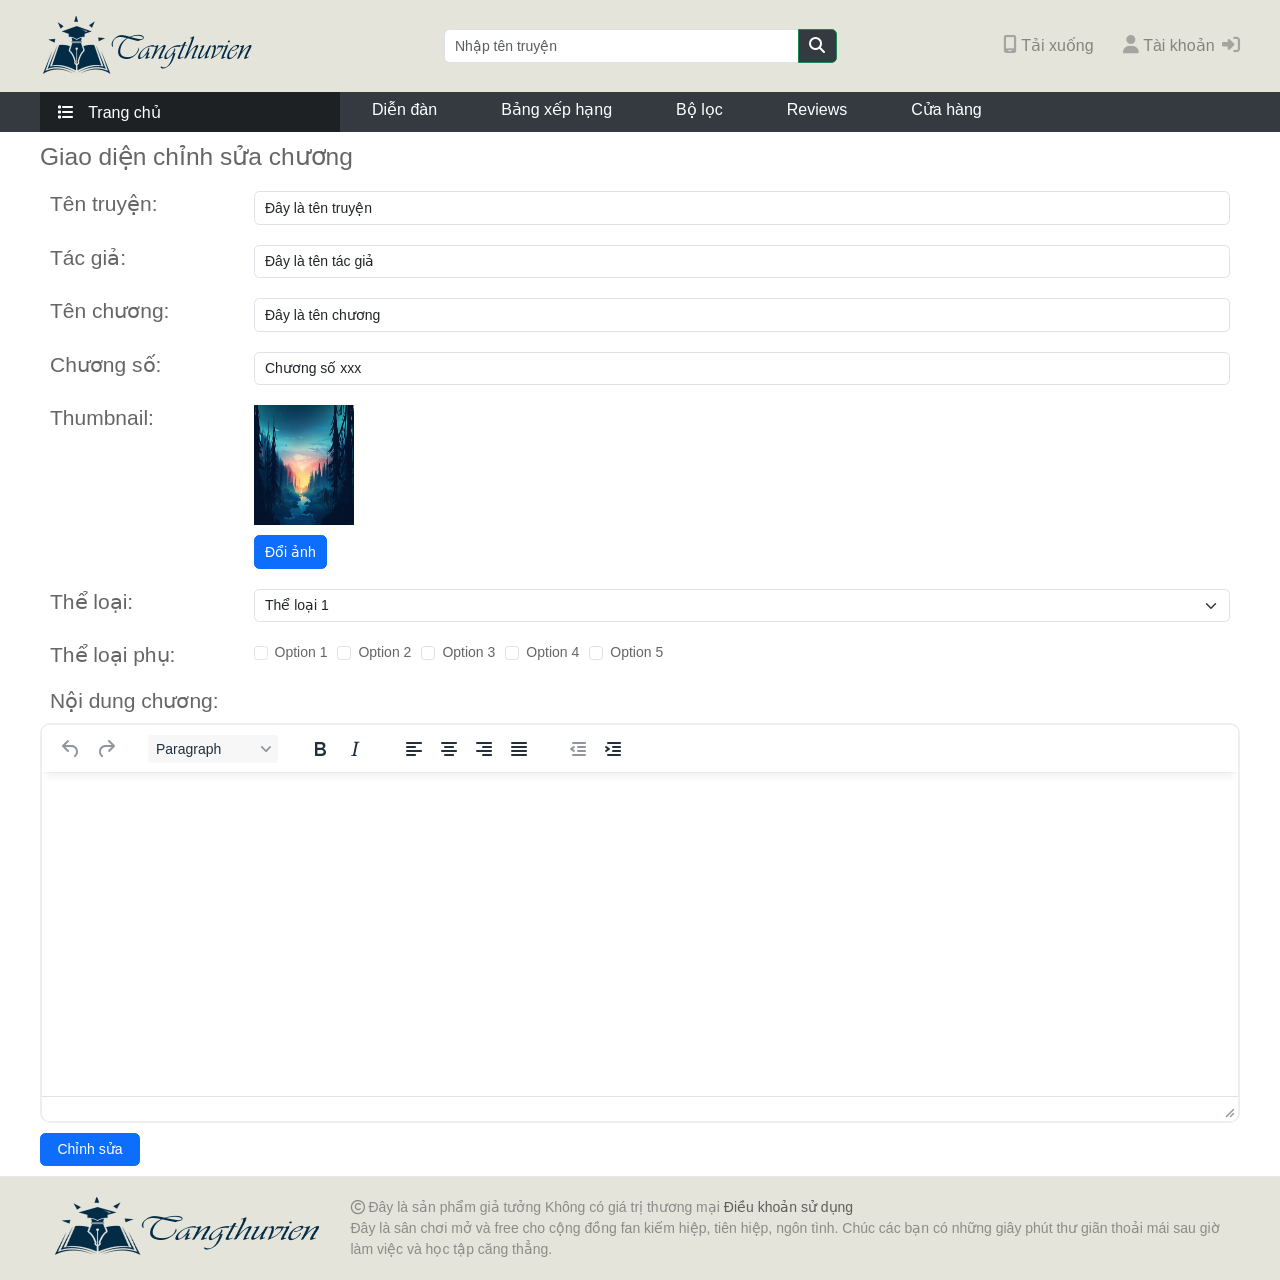
<file: html/editchuong.html>
<!DOCTYPE html>
<html lang="en">
    <head>
        <title>Test</title>
        <meta charset="utf-8">
        <meta name="viewport" content="width=device-width, initial-scale=1">
        <link href="https://cdn.jsdelivr.net/npm/bootstrap@5.2.3/dist/css/bootstrap.min.css" rel="stylesheet">
        <script src="https://cdn.jsdelivr.net/npm/bootstrap@5.2.3/dist/js/bootstrap.bundle.min.js"></script>
        <link rel="stylesheet" href="/css/index.css">
        <link rel="stylesheet" href="https://cdnjs.cloudflare.com/ajax/libs/font-awesome/6.2.1/css/all.min.css">
        <link rel="stylesheet" href="/css/adminedit.css">
        <script type="text/javascript" src="/js/scrollbutton.js"></script>
        <script src="https://ajax.googleapis.com/ajax/libs/jquery/1.12.4/jquery.min.js"></script>
        <!-- <script type="text/javascript" src="/js/testajax.js"></script> -->
        <!-- <script src="https://cdn.tiny.cloud/1/70mtemgl7jp1hcmo3bika4x20zvv3ulinvq90cb91veacu42/tinymce/6/tinymce.min.js" referrerpolicy="origin"></script> -->
        <script type="text/javascript" src="../tinymce/js/tinymce/tinymce.min.js"></script>
        <script type="text/javascript" src="/js/importdata.js"></script>
        <script type="text/javascript" src="/js/tinymcescript.js"></script>
        <!-- <script type="text/javascript" src="/js/editorbtn.js"></script> -->
    </head>
    
    <body>
        <button onclick="topFunction()" class="myBtn" title="Go to top"><i class="fa-solid fa-arrow-up"></i></button>
        <header>
            <div class="header__main">
                <div class="header__box--center row">
                    <div class="col logo">
                        <a href="/index.html" data-eid="qd_A11">
                        </a>
                    </div>

                    <div class="col search input-group">
                        <!-- <form id="form1" action="#" method="get">
                            <p>
                                <input class="search__searchbox" name="kw" type="text" data-type="search" placeholder="Nhập tên truyện" autocomplete="off">
                            </p>
                            <label class="search__btn" for="search__submit">
                                <em class="search__btn--icon">
                                    <i class="fa-solid fa-magnifying-glass search__btn--icons"></i>
                                </em>
                            </label>
                        </form> -->
                        <input type="text" class="form-control shadow-none" placeholder="Nhập tên truyện">
                        <button class="btn btn-success btn--search-color" type="submit" title="searchButton">
                            <i class="fa-solid fa-magnifying-glass search__btn--icons"></i>
                        </button>
                    </div>

                    <div class="col login">
                        <a href="#" data-bs-toggle="modal" data-bs-target="#taixuong">
                            <i class="fa-solid fa-mobile-screen"></i>
                            Tải xuống
                        </a>
                        <a href="#" data-bs-toggle="modal" data-bs-target="#dangnhap">
                            <i class="fa-solid fa-user"></i>
                            Tài khoản  
                            <i class="fa-solid fa-right-to-bracket"></i>          
                        </a>
                    </div>

                    <div class="modal fade" id="taixuong">
                        <div class="modal-dialog">
                            <div class="modal-content">
                                <!-- Modal Header -->
                                <div class="modal-header">
                                    <h4 class="modal-title">Tải xuống</h4>
                                    <button type="button" class="btn-close" data-bs-dismiss="modal"></button>
                                </div>
                                <!-- Modal body -->
                                <div class="modal-body">                                   
                                    PHẦN MỀM ĐANG TRONG QUÁ TRÌNH HOÀN THIỆN
                                    <br>
                                    MỜI BẠN QUAY LẠI SAU!
                                </div>
                                    <!-- Modal footer -->
                                <div class="modal-footer">
                                    <button type="button" class="btn btn-danger" data-bs-dismiss="modal">Đóng</button>
                                </div>
                            </div>
                        </div>
                    </div>

                    <div class="modal fade" id="dangnhap">
                        <div class="modal-dialog">
                            <div class="modal-content">
                                <!-- Modal Header -->
                                <div class="modal-header">
                                    <h4 class="modal-title">Đăng nhập</h4>
                                    <button type="button" class="btn-close" data-bs-dismiss="modal"></button>
                                </div>
                                <!-- Modal body -->
                                <form class="needs-validation" action="/action_page.php">
                                    <div class="modal-body">                                   
                                            <div class="form-floating mb-3 mt-3">
                                                <input type="text" class="form-control" id="tendangnhap1" placeholder="Tên đăng nhập" name="tdn" required>
                                                <label for="tdn"><i class="fa-solid fa-user modal--icon"></i>Tên đăng nhập</label>
                                            </div>
                                            
                                            <div class="form-floating mt-3 mb-3">
                                                <input type="password" class="form-control" id="matkhau1" placeholder="Mật khẩu" name="mk" required>
                                                <label for="mk"><i class="fa-solid fa-key modal--icon"></i>Mật khẩu</label>
                                            </div>
                                    </div>
                                    <!-- Modal footer -->
                                    <div class="modal-footer">
                                        <button type="submit" class="btn btn-success">Đăng nhập</button>
                                        <button type="button" class="btn btn-warning" data-bs-toggle="modal" data-bs-target="#dangky">Đăng ký</button>
                                        <button type="button" class="btn btn-danger" data-bs-dismiss="modal">Đóng</button>
                                    </div>
                                </form>
                                
                            </div>
                        </div>
                    </div>

                    <div class="modal fade" id="dangky">
                        <div class="modal-dialog">
                            <div class="modal-content">
                                <!-- Modal Header -->
                                <div class="modal-header">
                                    <h4 class="modal-title">Đăng ký</h4>
                                    <button type="button" class="btn-close" data-bs-dismiss="modal"></button>
                                </div>
                                <!-- Modal body -->
                                <form class="needs-validation" action="/action_page.php">
                                    <div class="modal-body">
                                        <div class="form-floating mb-3 mt-3">
                                            <input type="text" class="form-control" id="tendangnhap2" placeholder="Tên đăng nhập" name="tdn" required>
                                            <label for="tdn"><i class="fa-solid fa-user modal--icon"></i>Tên đăng nhập</label>
                                        </div>
                                        <div class="form-floating mb-3 mt-3">
                                            <input type="email" class="form-control" id="email2" placeholder="Email" name="eml" required>
                                            <label for="eml"><i class="fa-solid fa-envelope modal--icon"></i></i>Email</label>
                                        </div>
                                        <div class="form-floating mt-3 mb-3">
                                            <input type="password" class="form-control" id="matkhau2" placeholder="Mật khẩu" name="mk" required>
                                            <label for="mk"><i class="fa-solid fa-key modal--icon"></i>Mật khẩu</label>
                                        </div>

                                        <div class="form-floating mt-3 mb-3">
                                            <input type="password" class="form-control" id="nlmatkhau2" placeholder="Nhập lại mật khẩu" name="rmk" required>
                                            <label for="rmk"><i class="fa-solid fa-key modal--icon"></i>Nhập lại mật khẩu</label>
                                        </div>

                                        <div class="form-check mt-3 mb-3">
                                            <input type="checkbox" class="form-check-input" id="check2" name="dksd" required>
                                            <label for="dksd" class="form-check-label">Đồng ý với điều khoản sử dụng</label>
                                        </div>
                                    </div>
                                    <!-- Modal footer -->
                                    <div class="modal-footer">
                                        <button type="submit" class="btn btn-success" data-bs-dismiss="modal">Đăng ký</button>
                                        <button type="button" class="btn btn-warning" data-bs-toggle="modal" data-bs-target="#dangnhap">Đăng nhập</button>
                                        <button type="button" class="btn btn-danger" data-bs-dismiss="modal">Đóng</button>
                                    </div>
                                </form>
                                
                            </div>
                        </div>
                    </div>

                </div>
 
                <div class="navbar navbar-expand-md">
                    <div class="navbar__main">
                        <ul class="nav navbar-nav">
                            <li class="nav-item--trangchu">
                                <span>
                                    <i class="fa-solid fa-list"></i>
                                    Trang chủ
                                </span>
                            </li>
                            <li class="nav-item navlist">
                                <a class="nav-link navlist--item" href="#">Diễn đàn</a>
                            </li>
                            <li class="nav-item navlist">
                                <a class="nav-link navlist--item" href="#">Bảng xếp hạng</a>
                            </li>
                            <li class="nav-item navlist">
                                <a class="nav-link navlist--item" href="#">Bộ lọc</a>
                            </li>
                            <li class="nav-item navlist">
                                <a class="nav-link navlist--item" href="#">Reviews</a>
                            </li>
                            <li class="nav-item navlist">
                                <a class="nav-link navlist--item" href="#">Cửa hàng</a>
                            </li>
                        </ul>

                    </div>
                </div>
            </div>
        </header>

        <div class="edit--main-body">
            <div class="row">
                <div class="col-md-12">
                    <h3 class="editor--header">Giao diện chỉnh sửa chương</h3>
                </div>
            </div>
            <div class="row">
                <div class="col-md-2">
                    <h4 class="editor--title">Tên truyện:</h4>
                </div>
                <div class="col-md-10">
                    <div class="editor--content input-group">
                        <input type="text" class="editbook--name form-control" value="Đây là tên truyện" />
                    </div>
                </div>
            </div>
            <div class="row">
                <div class="col-md-2">
                    <h4 class="editor--title">Tác giả:</h4>
                </div>
                <div class="col-md-10">
                    <div class="editor--content input-group">
                        <input type="text" class="editbook--name form-control" value="Đây là tên tác giả" />
                    </div>
                </div>
            </div>
            <div class="row">
                <div class="col-md-2">
                    <h4 class="editor--title">Tên chương:</h4>
                </div>
                <div class="col-md-10">
                    <div class="editor--content input-group">
                        <input type="text" class="editbook--name form-control" value="Đây là tên chương" />
                    </div>
                </div>
            </div>
            <div class="row">
                <div class="col-md-2">
                    <h4 class="editor--title">Chương số:</h4>
                </div>
                <div class="col-md-10">
                    <div class="editor--content input-group">
                        <input type="text" class="editbook--name form-control" value="Chương số xxx" />
                    </div>
                </div>
            </div>
            <div class="row">
                <div class="col-md-2">
                    <h4 class="editor--title">Thumbnail:</h4>
                </div>
                <div class="col-md-10">
                    <div class="editor--img-wrap">
                        <div class="editor--img-container">
                            <img src="/image/test.jpg">
                        </div>
                        <button class="btn btn-primary" onclick="importData()">Đổi ảnh</button>
                    </div>
                </div>
            </div>
            <!-- <div class="row">
                <div class="col-md-2">
                    <h4 class="editor--title">Chương số:</h4>
                </div>
                <div class="col-md-10">
                    <div class="editor--content editbook--chapter">1234</div>
                </div>
            </div>
            <div class="row">
                <div class="col-md-2">
                    <h4 class="editor--title">Tên chương:</h4>
                </div>
                <div class="col-md-10 editor-off">
                    <div class="editor--content editbook--chapter-title">
                        <div class="editbook--chapter-title-content">Đây là tên chương</div>
                        <button class="btn btn-primary" onclick="onClickSua(this)">Sửa</button>
                    </div>
                </div>
                <div class="col-md-10 d-none editor-on">
                    <textarea rows="1" cols="60" class="editbook--chapter-title-fix"></textarea>
                    <button class="btn btn-primary" onclick="onClickLuu(this,1)">Lưu</button>
                </div>
            </div> -->
            <div class="row">
                <div class="col-md-2">
                    <h4 class="editor--title">Thể loại:</h4>
                </div>
                <!-- <div class="col-md-10 editor-off">
                    <div class="editor--content editbook--catagory-title">
                        <div class="editbook--catagory-title-content">Tên thể loại</div>
                        <button class="btn btn-primary" onclick="onClickSua(this,1)">Sửa</button>
                    </div>
                </div>
                <div class="col-md-10 d-none">
                    <textarea rows="1" cols="60" class="editbook--catagory-title-fix"></textarea>
                    <button class="btn btn-primary" onclick="onClickLuu(this,2)">Lưu</button>
                </div> -->
                <div class="col-md-10">
                    <div class="editor--content">
                        <select class="form-select">
                            <option>Thể loại 1</option>
                            <option>Thể loại 2</option>
                            <option>Thể loại 3</option>
                            <option>Thể loại 4</option>
                            <option>Thể loại 5</option>
                        </select>
                    </div>
                </div>
            </div>

            <div class="row">
                <div class="col-md-2">
                    <h4 class="editor--title">Thể loại phụ:</h4>
                </div>
                <div class="col-md-10">
                    <div class="editor--content sub-catagory">
                        <div class="form-check">
                            <input class="form-check-input" type="checkbox">
                            <label class="form-check-label">Option 1</label>
                        </div>
                        <div class="form-check">
                            <input class="form-check-input" type="checkbox">
                            <label class="form-check-label">Option 2</label>
                        </div>
                        <div class="form-check">
                            <input class="form-check-input" type="checkbox">
                            <label class="form-check-label">Option 3</label>
                        </div>
                        <div class="form-check">
                            <input class="form-check-input" type="checkbox">
                            <label class="form-check-label">Option 4</label>
                        </div>
                        <div class="form-check">
                            <input class="form-check-input" type="checkbox">
                            <label class="form-check-label">Option 5</label>
                        </div>
                    </div>
                </div>
            </div>

            <div class="row">
                <div class="col-md-3">
                    <h4 class="editor--title">Nội dung chương:</h4>
                </div>
                <div class="col-12">
                    <div>
                        <textarea id="tiny"></textarea>
                    </div>
                </div>
            </div>

            <button class="btn btn-primary submit-btn" type="submit">Chỉnh sửa</button>
        </div>
        

        <footer>
            <div class="footer--container">
                <div class="row footer--inside-container">
                    <div class="col-md-3">
                        <img src="/image/Illustration4.png" height="60" width="100%" alt="logoweb">
                    </div>
                    <div class="col-md-9 footer--text">
                        <i class="fa-regular fa-copyright"></i>
                        Đây là sản phẩm giả tưởng
                        Không có giá trị thương mại
                        <a href="javascript:void(0)">Điều khoản sử dụng</a>
                        <br>
                        Đây là sân chơi mở và free cho cộng đồng fan kiếm hiệp, tiên hiệp, ngôn tình.
                        Chúc các bạn có những giây phút thư giãn thoải mái sau giờ làm việc và học tập căng thẳng.
                    </div>
                </div>
            </div>
        </footer>

    </body>

</html>
</file>
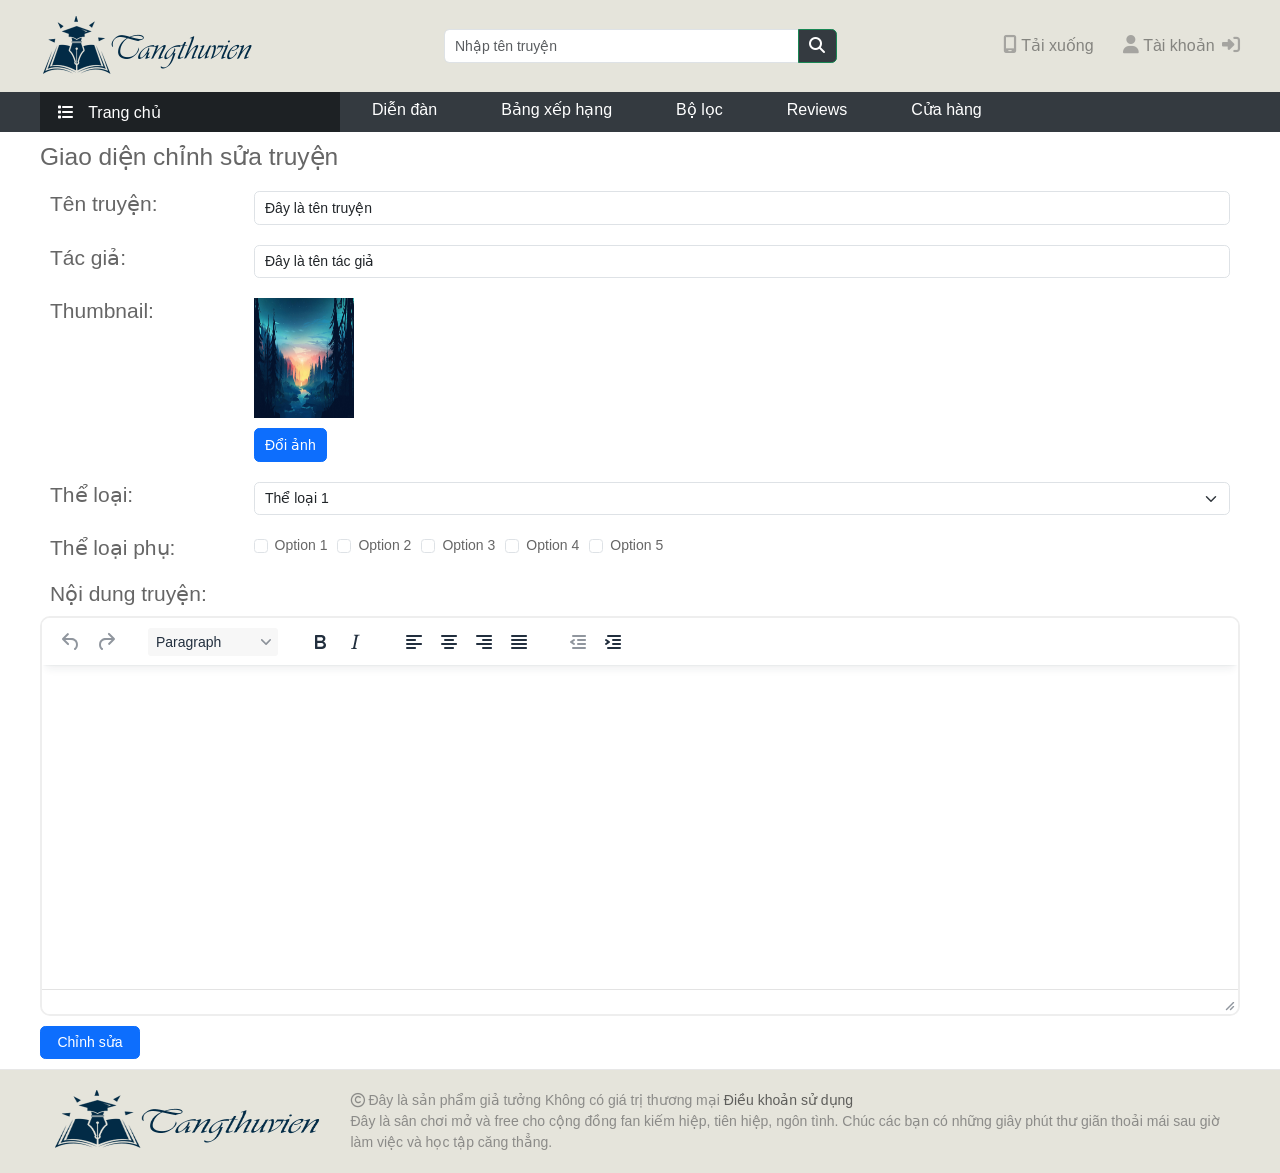
<file: html/edittruyen.html>
<!DOCTYPE html>
<html lang="en">
    <head>
        <title>Test</title>
        <meta charset="utf-8">
        <meta name="viewport" content="width=device-width, initial-scale=1">
        <link href="https://cdn.jsdelivr.net/npm/bootstrap@5.2.3/dist/css/bootstrap.min.css" rel="stylesheet">
        <script src="https://cdn.jsdelivr.net/npm/bootstrap@5.2.3/dist/js/bootstrap.bundle.min.js"></script>
        <link rel="stylesheet" href="/css/index.css">
        <link rel="stylesheet" href="https://cdnjs.cloudflare.com/ajax/libs/font-awesome/6.2.1/css/all.min.css">
        <link rel="stylesheet" href="/css/adminedit.css">
        <script type="text/javascript" src="/js/scrollbutton.js"></script>
        <script src="https://ajax.googleapis.com/ajax/libs/jquery/1.12.4/jquery.min.js"></script>
        <!-- <script type="text/javascript" src="/js/testajax.js"></script> -->
        <!-- <script src="https://cdn.tiny.cloud/1/70mtemgl7jp1hcmo3bika4x20zvv3ulinvq90cb91veacu42/tinymce/6/tinymce.min.js" referrerpolicy="origin"></script> -->
        <script type="text/javascript" src="../tinymce/js/tinymce/tinymce.min.js"></script>
        <script type="text/javascript" src="/js/importdata.js"></script>
        <script type="text/javascript" src="/js/tinymcescript.js"></script>
        <script type="text/javascript" src="/js/editorbtn.js"></script>
    </head>
    
    <body>
        <button onclick="topFunction()" class="myBtn" title="Go to top"><i class="fa-solid fa-arrow-up"></i></button>
        <header>
            <div class="header__main">
                <div class="header__box--center row">
                    <div class="col logo">
                        <a href="/index.html" data-eid="qd_A11">
                        </a>
                    </div>

                    <div class="col search input-group">
                        <!-- <form id="form1" action="#" method="get">
                            <p>
                                <input class="search__searchbox" name="kw" type="text" data-type="search" placeholder="Nhập tên truyện" autocomplete="off">
                            </p>
                            <label class="search__btn" for="search__submit">
                                <em class="search__btn--icon">
                                    <i class="fa-solid fa-magnifying-glass search__btn--icons"></i>
                                </em>
                            </label>
                        </form> -->
                        <input type="text" class="form-control shadow-none" placeholder="Nhập tên truyện">
                        <button class="btn btn-success btn--search-color" type="submit" title="searchButton">
                            <i class="fa-solid fa-magnifying-glass search__btn--icons"></i>
                        </button>
                    </div>

                    <div class="col login">
                        <a href="#" data-bs-toggle="modal" data-bs-target="#taixuong">
                            <i class="fa-solid fa-mobile-screen"></i>
                            Tải xuống
                        </a>
                        <a href="#" data-bs-toggle="modal" data-bs-target="#dangnhap">
                            <i class="fa-solid fa-user"></i>
                            Tài khoản  
                            <i class="fa-solid fa-right-to-bracket"></i>          
                        </a>
                    </div>

                    <div class="modal fade" id="taixuong">
                        <div class="modal-dialog">
                            <div class="modal-content">
                                <!-- Modal Header -->
                                <div class="modal-header">
                                    <h4 class="modal-title">Tải xuống</h4>
                                    <button type="button" class="btn-close" data-bs-dismiss="modal"></button>
                                </div>
                                <!-- Modal body -->
                                <div class="modal-body">                                   
                                    PHẦN MỀM ĐANG TRONG QUÁ TRÌNH HOÀN THIỆN
                                    <br>
                                    MỜI BẠN QUAY LẠI SAU!
                                </div>
                                    <!-- Modal footer -->
                                <div class="modal-footer">
                                    <button type="button" class="btn btn-danger" data-bs-dismiss="modal">Đóng</button>
                                </div>
                            </div>
                        </div>
                    </div>

                    <div class="modal fade" id="dangnhap">
                        <div class="modal-dialog">
                            <div class="modal-content">
                                <!-- Modal Header -->
                                <div class="modal-header">
                                    <h4 class="modal-title">Đăng nhập</h4>
                                    <button type="button" class="btn-close" data-bs-dismiss="modal"></button>
                                </div>
                                <!-- Modal body -->
                                <form class="needs-validation" action="/action_page.php">
                                    <div class="modal-body">                                   
                                            <div class="form-floating mb-3 mt-3">
                                                <input type="text" class="form-control" id="tendangnhap1" placeholder="Tên đăng nhập" name="tdn" required>
                                                <label for="tdn"><i class="fa-solid fa-user modal--icon"></i>Tên đăng nhập</label>
                                            </div>
                                            
                                            <div class="form-floating mt-3 mb-3">
                                                <input type="password" class="form-control" id="matkhau1" placeholder="Mật khẩu" name="mk" required>
                                                <label for="mk"><i class="fa-solid fa-key modal--icon"></i>Mật khẩu</label>
                                            </div>
                                    </div>
                                    <!-- Modal footer -->
                                    <div class="modal-footer">
                                        <button type="submit" class="btn btn-success">Đăng nhập</button>
                                        <button type="button" class="btn btn-warning" data-bs-toggle="modal" data-bs-target="#dangky">Đăng ký</button>
                                        <button type="button" class="btn btn-danger" data-bs-dismiss="modal">Đóng</button>
                                    </div>
                                </form>
                                
                            </div>
                        </div>
                    </div>

                    <div class="modal fade" id="dangky">
                        <div class="modal-dialog">
                            <div class="modal-content">
                                <!-- Modal Header -->
                                <div class="modal-header">
                                    <h4 class="modal-title">Đăng ký</h4>
                                    <button type="button" class="btn-close" data-bs-dismiss="modal"></button>
                                </div>
                                <!-- Modal body -->
                                <form class="needs-validation" action="/action_page.php">
                                    <div class="modal-body">
                                        <div class="form-floating mb-3 mt-3">
                                            <input type="text" class="form-control" id="tendangnhap2" placeholder="Tên đăng nhập" name="tdn" required>
                                            <label for="tdn"><i class="fa-solid fa-user modal--icon"></i>Tên đăng nhập</label>
                                        </div>
                                        <div class="form-floating mb-3 mt-3">
                                            <input type="email" class="form-control" id="email2" placeholder="Email" name="eml" required>
                                            <label for="eml"><i class="fa-solid fa-envelope modal--icon"></i></i>Email</label>
                                        </div>
                                        <div class="form-floating mt-3 mb-3">
                                            <input type="password" class="form-control" id="matkhau2" placeholder="Mật khẩu" name="mk" required>
                                            <label for="mk"><i class="fa-solid fa-key modal--icon"></i>Mật khẩu</label>
                                        </div>

                                        <div class="form-floating mt-3 mb-3">
                                            <input type="password" class="form-control" id="nlmatkhau2" placeholder="Nhập lại mật khẩu" name="rmk" required>
                                            <label for="rmk"><i class="fa-solid fa-key modal--icon"></i>Nhập lại mật khẩu</label>
                                        </div>

                                        <div class="form-check mt-3 mb-3">
                                            <input type="checkbox" class="form-check-input" id="check2" name="dksd" required>
                                            <label for="dksd" class="form-check-label">Đồng ý với điều khoản sử dụng</label>
                                        </div>
                                    </div>
                                    <!-- Modal footer -->
                                    <div class="modal-footer">
                                        <button type="submit" class="btn btn-success" data-bs-dismiss="modal">Đăng ký</button>
                                        <button type="button" class="btn btn-warning" data-bs-toggle="modal" data-bs-target="#dangnhap">Đăng nhập</button>
                                        <button type="button" class="btn btn-danger" data-bs-dismiss="modal">Đóng</button>
                                    </div>
                                </form>
                                
                            </div>
                        </div>
                    </div>

                </div>
 
                <div class="navbar navbar-expand-md">
                    <div class="navbar__main">
                        <ul class="nav navbar-nav">
                            <li class="nav-item--trangchu">
                                <span>
                                    <i class="fa-solid fa-list"></i>
                                    Trang chủ
                                </span>
                            </li>
                            <li class="nav-item navlist">
                                <a class="nav-link navlist--item" href="#">Diễn đàn</a>
                            </li>
                            <li class="nav-item navlist">
                                <a class="nav-link navlist--item" href="#">Bảng xếp hạng</a>
                            </li>
                            <li class="nav-item navlist">
                                <a class="nav-link navlist--item" href="#">Bộ lọc</a>
                            </li>
                            <li class="nav-item navlist">
                                <a class="nav-link navlist--item" href="#">Reviews</a>
                            </li>
                            <li class="nav-item navlist">
                                <a class="nav-link navlist--item" href="#">Cửa hàng</a>
                            </li>
                        </ul>

                    </div>
                </div>
            </div>
        </header>

        <div class="edit--main-body">
            <div class="row">
                <div class="col-md-12">
                    <h3 class="editor--header">Giao diện chỉnh sửa truyện</h3>
                </div>
            </div>
            <div class="row">
                <div class="col-md-2">
                    <h4 class="editor--title">Tên truyện:</h4>
                </div>
                <div class="col-md-10">
                    <div class="editor--content input-group">
                        <input type="text" class="editbook--name form-control" value="Đây là tên truyện" />
                    </div>
                </div>
            </div>
            <div class="row">
                <div class="col-md-2">
                    <h4 class="editor--title">Tác giả:</h4>
                </div>
                <div class="col-md-10">
                    <div class="editor--content input-group">
                        <input type="text" class="editbook--name form-control" value="Đây là tên tác giả" />
                    </div>
                </div>
            </div>
            <div class="row">
                <div class="col-md-2">
                    <h4 class="editor--title">Thumbnail:</h4>
                </div>
                <div class="col-md-10">
                    <div class="editor--img-wrap">
                        <div class="editor--img-container">
                            <img src="/image/test.jpg">
                        </div>
                        <button class="btn btn-primary" onclick="importData()">Đổi ảnh</button>
                    </div>
                </div>
            </div>
            <!-- <div class="row">
                <div class="col-md-2">
                    <h4 class="editor--title">Chương số:</h4>
                </div>
                <div class="col-md-10">
                    <div class="editor--content editbook--chapter">1234</div>
                </div>
            </div>
            <div class="row">
                <div class="col-md-2">
                    <h4 class="editor--title">Tên chương:</h4>
                </div>
                <div class="col-md-10 editor-off">
                    <div class="editor--content editbook--chapter-title">
                        <div class="editbook--chapter-title-content">Đây là tên chương</div>
                        <button class="btn btn-primary" onclick="onClickSua(this)">Sửa</button>
                    </div>
                </div>
                <div class="col-md-10 d-none editor-on">
                    <textarea rows="1" cols="60" class="editbook--chapter-title-fix"></textarea>
                    <button class="btn btn-primary" onclick="onClickLuu(this,1)">Lưu</button>
                </div>
            </div> -->
            <div class="row">
                <div class="col-md-2">
                    <h4 class="editor--title">Thể loại:</h4>
                </div>
                <!-- <div class="col-md-10 editor-off">
                    <div class="editor--content editbook--catagory-title">
                        <div class="editbook--catagory-title-content">Tên thể loại</div>
                        <button class="btn btn-primary" onclick="onClickSua(this,1)">Sửa</button>
                    </div>
                </div>
                <div class="col-md-10 d-none">
                    <textarea rows="1" cols="60" class="editbook--catagory-title-fix"></textarea>
                    <button class="btn btn-primary" onclick="onClickLuu(this,2)">Lưu</button>
                </div> -->
                <div class="col-md-10">
                    <div class="editor--content">
                        <select class="form-select">
                            <option>Thể loại 1</option>
                            <option>Thể loại 2</option>
                            <option>Thể loại 3</option>
                            <option>Thể loại 4</option>
                            <option>Thể loại 5</option>
                        </select>
                    </div>
                </div>
            </div>

            <div class="row">
                <div class="col-md-2">
                    <h4 class="editor--title">Thể loại phụ:</h4>
                </div>
                <div class="col-md-10">
                    <div class="editor--content sub-catagory">
                        <div class="form-check">
                            <input class="form-check-input" type="checkbox">
                            <label class="form-check-label">Option 1</label>
                        </div>
                        <div class="form-check">
                            <input class="form-check-input" type="checkbox">
                            <label class="form-check-label">Option 2</label>
                        </div>
                        <div class="form-check">
                            <input class="form-check-input" type="checkbox">
                            <label class="form-check-label">Option 3</label>
                        </div>
                        <div class="form-check">
                            <input class="form-check-input" type="checkbox">
                            <label class="form-check-label">Option 4</label>
                        </div>
                        <div class="form-check">
                            <input class="form-check-input" type="checkbox">
                            <label class="form-check-label">Option 5</label>
                        </div>
                    </div>
                </div>
            </div>

            <div class="row">
                <div class="col-md-2">
                    <h4 class="editor--title">Nội dung truyện:</h4>
                </div>
                <div class="col-12">
                    <div>
                        <textarea id="tiny"></textarea>
                    </div>
                </div>
            </div>

            <button class="btn btn-primary submit-btn" type="submit">Chỉnh sửa</button>
        </div>
        

        <footer>
            <div class="footer--container">
                <div class="row footer--inside-container">
                    <div class="col-md-3">
                        <img src="/image/Illustration4.png" height="60" width="100%" alt="logoweb">
                    </div>
                    <div class="col-md-9 footer--text">
                        <i class="fa-regular fa-copyright"></i>
                        Đây là sản phẩm giả tưởng
                        Không có giá trị thương mại
                        <a href="javascript:void(0)">Điều khoản sử dụng</a>
                        <br>
                        Đây là sân chơi mở và free cho cộng đồng fan kiếm hiệp, tiên hiệp, ngôn tình.
                        Chúc các bạn có những giây phút thư giãn thoải mái sau giờ làm việc và học tập căng thẳng.
                    </div>
                </div>
            </div>
        </footer>

    </body>

</html>
</file>
<file: css/index.css>
* {
    font-family: -apple-system,BlinkMacSystemFont,Segoe UI,Roboto,Oxygen,Ubuntu,Cantarell,Fira Sans,Droid Sans,Helvetica Neue,sans-serif;
    color: #666;
    font-size: 14px;
    line-height: 1.5;
}

html, body {
    width: 100%;
    height: 100%;
    margin: 0;
    padding: 0;
    /* overflow-x: hidden; */
}

a {
    text-decoration: none;
    color: #262626;
}

/* @media screen and (max-width: 576px) {
    .header__box--center {
        width: 100%;
        margin-left: auto;
        margin-right: auto;
    }
    
    .logo {
        width: 100%;
        height: 100px;
        margin: 0;
    }

    .logo a {
        height: 100px;
    }
  } */

.header__box--center {
    width: 1200px;
    margin-left: auto;
    margin-right: auto;
}

.header__main {
    background: #e5e4db;
}

.logo {
    width: 220px;
    height: 60px;
    margin: 16px 0;
    padding: 0;
}

.logo a {
    width: 220px;
    height: 60px;
    display: block;
    background: url(/image/Illustration4.png) no-repeat;
    background-size: 100%;
}

.search {
    margin: auto;
    width: 360px;
}

/* .search p {
    float: left;
    margin: 0;
    overflow: hidden;
    width: 320px;
    height: 40px;
    border: 1px solid #bdbdbd;
    border-right: none;
}

.search__searchbox {
    font-size: 14px;
    width: 350px;
    height: 40px;
    border: 0;
    outline: 0;
    padding-left: 12px;
} */

/* .search__btn {
    float: left;
    width: 40px;
    height: 40px;
    text-align: center;
    background-color: #3e98a1;
    line-height: 1;
}

.search__btn:hover {
    background-color: red;
} */

/* .search__btn--icon {
    display: block;
} */

.search__btn--icons {
    font-size: 16px;
    color: #fff;
}

.btn--search-color {
    background-color: #343a40;
}

.btn--search-color:hover {
    background-color: #3e98a1;
}

.login {
    width: 170px;
    height: 40px;
    display: flex;
    justify-content: flex-end;
    padding: 0;
    margin: auto;
}

.login a {
    width: 120px;
    font-size: 16px;
    opacity: 0.5;
    margin-top: auto;
    margin-bottom: auto;
}

.login i {
    font-size: 18px;
    padding-left: 3px;
}

.login a:hover {
    color: black;
    opacity: 1;
}

.modal--icon {
    padding-right: 10px;
}

.navbar {
    background-color: #343a40;
    height: 40px;
    padding: 0;
}

.navbar__main {
    width: 1200px;
    margin-left: auto;
    margin-right: auto;
    background-color: #343a40;
}

ul li {
    list-style: none;
    padding: 0;
    margin: 0;
}

.nav-item--trangchu {
    width: 300px;
    cursor: pointer;
    background-color: #1d2124;
}

.nav-item--trangchu span, .fa-list {
    font-size: 16px;
    display: block;
    color: #fff;
    background-color: #1d2124;
    margin: 6px 0;
}

.nav-item--trangchu span {
    padding-left: 18px;
}

.fa-list {
    padding-right: 10px;
}

.navlist--item {
    padding: 6px 32px !important;
    color: white !important;
    font-size: 16px;
    font-weight: 500;
}

.navlist--item:hover {
    background-color: #1d2124;
    color: white;
    height: 100%;
}

/* .fa-mobile-screen {
    height: 40px;
    font-size: 16px;
    font-weight: 500;
    padding-right: 10px;
} */

/* phần chỉnh sửa cho Tải xuống 

*/

.index__one, .index__two, .index__three, .index__four, .index__five, .index__banner {
    width: 1200px;
    margin-right: auto;
    margin-left: auto;
}

.index__one {
    margin-top: 30px;
    margin-bottom: 30px;
}

.index__theloai--wrap {
    background-color: #343a40;
    border-radius: 5px;
}

.index__theloai {
    padding: 0;
}

.index__theloai--chitiet {
    margin: 0;
    padding: 5px;
}

.index__theloai--chitiet-cot {
    color: white;
}

.index__theloai--chitiet-cot:hover {
    background-color: #077c86;
    color: #fff;
    border-radius: 5px;
}

.index__theloai--chitiet-cot a {
    color: inherit;
    float: left;
    display: flex;
}

.index__theloai--chitiet-cot i {
    text-align: center;
    font-size: 16px;
    line-height: 40px;
    color: inherit;
}

.index__theloai--chitiet-cot p {
    color: inherit;
    margin: auto 0 auto 10px;
}

.index__theloai--chitiet-cot span {
    color: inherit;
}

.tentruyen {
    font-weight: 600;
}

.tatca {
    padding: 9px 0;
}

.soluongtruyen {
    font-size: 12px;
}

/* .index__slider {
    padding-top: 10px;
    padding-bottom: 10px;
} */

.carousel-inner {
    border-radius: 5px;
}

.carousel .carousel-item {
    height: 350px;
}

.carousel-item>img {
    min-height: 350px;
}

.index__tintuc {
    padding: 0;
}

.index__notice {
    background-color: #343a40;
    border-radius: 5px;
}

.index__notice h3 {
    text-align: center;
    font-size: 16px;
    color: #fff;
    margin: 0;
    padding: 5px 0;
}

.index__notice--list {
    list-style: none;
}

.odd {
    background-color: #f0f0f0;
}

.list-group a {
    padding-left: 5px;
}

.list-group a:hover {
    color: red;
}

.index__two, .index__three, .index__four, .index__five {
    margin: 30px auto;
}

.index__truyenmoi h4, .index__btv h4 {
    padding: 7px 0;
    margin: 0;
}

.index__truyenmoi li {
    padding-left: 0;
    padding-right: 0;
}

.index__truyenmoi--chuong {
    float: right;
    opacity: 0.5;
}

.list-group-horizontal a {
    padding: 0;
    font-size: 20px;
    font-weight: 600;
}

.total cite, .total i{
    color: red;
}

.total cite {
    font-size: 16px;
}

.index__ranklist {
    padding: 0 10px;
}

.index__ranklist--title a, .index__truyenmoi--title a, .index__truyenhoanthanh--title a {
    float: right;
    color: #666;
}

.index__ranklist--title a:hover, .index__truyenmoi--title a:hover, .index__truyenhoanthanh--title a:hover {
    color: red;
}

.index__ranklist--title a>i, .index__truyenmoi--title a>i, .index__truyenhoanthanh--title a>i {
    color: inherit;
}

.index__truyenmoito--chitiet, .index__truyenhoanthanh--chitiet {
    height: 100%;
}

.card-img-top {
    height: 210px;
    width: 100%;
}

.card-title a {
    font-size: 20px;
    font-weight: 600;
}

.index__truyenmoito--theloai, .index__truyenhoanthanh--theloai {
    font-size: 18px;
}

.index__truyenmoito--sochuong, .index__truyenhoanthanh--sochuong {
    font-size: 16px;
}

.index__truyenmoito--gioithieu, .index__truyenhoanthanh--gioithieu {
    font-size: 14px;
    display: -webkit-box;
    -webkit-box-orient: vertical;
    -webkit-line-clamp: 10;
    overflow: hidden;
}

.index__truyenmoito--list, .index__truyenhoanthanh--list {
    padding-bottom: 20px;
}

.index__truyenmoito--listitem, .index__truyenhoanthanh--listitem {
    display: flex;
}

.index__truyenmoito--cardbtn {
    background-color: #343a40;
    float: right;
    color: #fff;
}

.index__truyenmoito--cardbtn i {
    color: inherit;
}

.index__truyenmoito--cardbtn:hover, .index__truyenmoito--cardbtn i:hover {
    color: #fff;
}

.listitem--odd {
    padding-right: 30px;
}

.listitem--even {
    padding-left: 30px;
}

.book--info a {
    font-size: 18px;
    font-weight: 600;   
}

.book--info p {
    font-size: 14px;
    overflow: hidden;
    white-space: nowrap;
    text-overflow: ellipsis;
}

.book--info h3 {
    margin-top: -8px;
    margin-bottom: 0;
}

.book-state a {
    font: 16px;
    font-weight: lighter;
}

.describe {
    display: -webkit-box;
    -webkit-box-orient: vertical;
    -webkit-line-clamp: 3;
    overflow: hidden;
}

.catagory {
    display: flex;
    margin: 0;
}

.catagory p:first-child {
    padding-right: 5px;
}

.catagory-wrap {
    border: 1px solid black;
    border-radius: 10px;
}

.catagory-wrap a {
    font-size: 14px;
    padding: 5px;
}

.footer--container {
    background: #e5e4db;
    margin-top: 10px;
    padding: 20px 0;
    border-top: 1px solid #e7e7e7;
    color: #4e4e4e;
}

.footer--inside-container {
    width: 1200px;
    margin: 0 auto;
}

.footer--text {
    opacity: 0.7;
}

.banner-sm {
    height: 100px;
    width: 100%;
}

.book--imgcss {
    height: 120px;
    width: 80px;
    border-radius: 5px;
    margin-right: 10px;
}

.special {
    border: none;
    padding-left: 0;
    padding-right: 0;
}

/*css for go to top button*/

.myBtn {
    display: none; /* Hidden by default */
    position: fixed; /* Fixed/sticky position */
    bottom: 20px; /* Place the button at the bottom of the page */
    right: 30px; /* Place the button 30px from the right */
    z-index: 99; /* Make sure it does not overlap */
    border: none; /* Remove borders */
    outline: none; /* Remove outline */
    background-color: #343a40; /* Set a background color */
    color: white; /* Text color */
    cursor: pointer; /* Add a mouse pointer on hover */
    padding: 15px; /* Some padding */
    border-radius: 10px; /* Rounded corners */
    font-size: 18px; /* Increase font size */
}
  
.myBtn i {
    display: block;
    color: white;
    font-size: 20px;
}

.myBtn:hover {
    background-color: #bdbdbd; /* Add a dark-grey background on hover */
}
</file>
<file: css/adminedit.css>
.edit--main-body {
    width: 1200px;
    margin-left: auto;
    margin-right: auto;
}

.editor--header {
    margin: 0;
    padding: 10px 0;
}

.editor--title, .editor--content, .editor--img-wrap {
    margin: 0;
    padding: 10px;
}

.editor--img-container {
    width: 100px;
    height: 120px;
}

.editor--img-container img {
    width: 100%;
    height: 100%;
}

/* .editor--content {
    width: 100%;
    height: 100;
} */

.editor--img-wrap button {
    margin-top: 10px;
}

.sub-catagory {
    display: flex;
}

.sub-catagory > .form-check {
    margin-right: 10px;
}

.submit-btn {
    margin-top: 10px;
    width: 100px;
}
</file>
